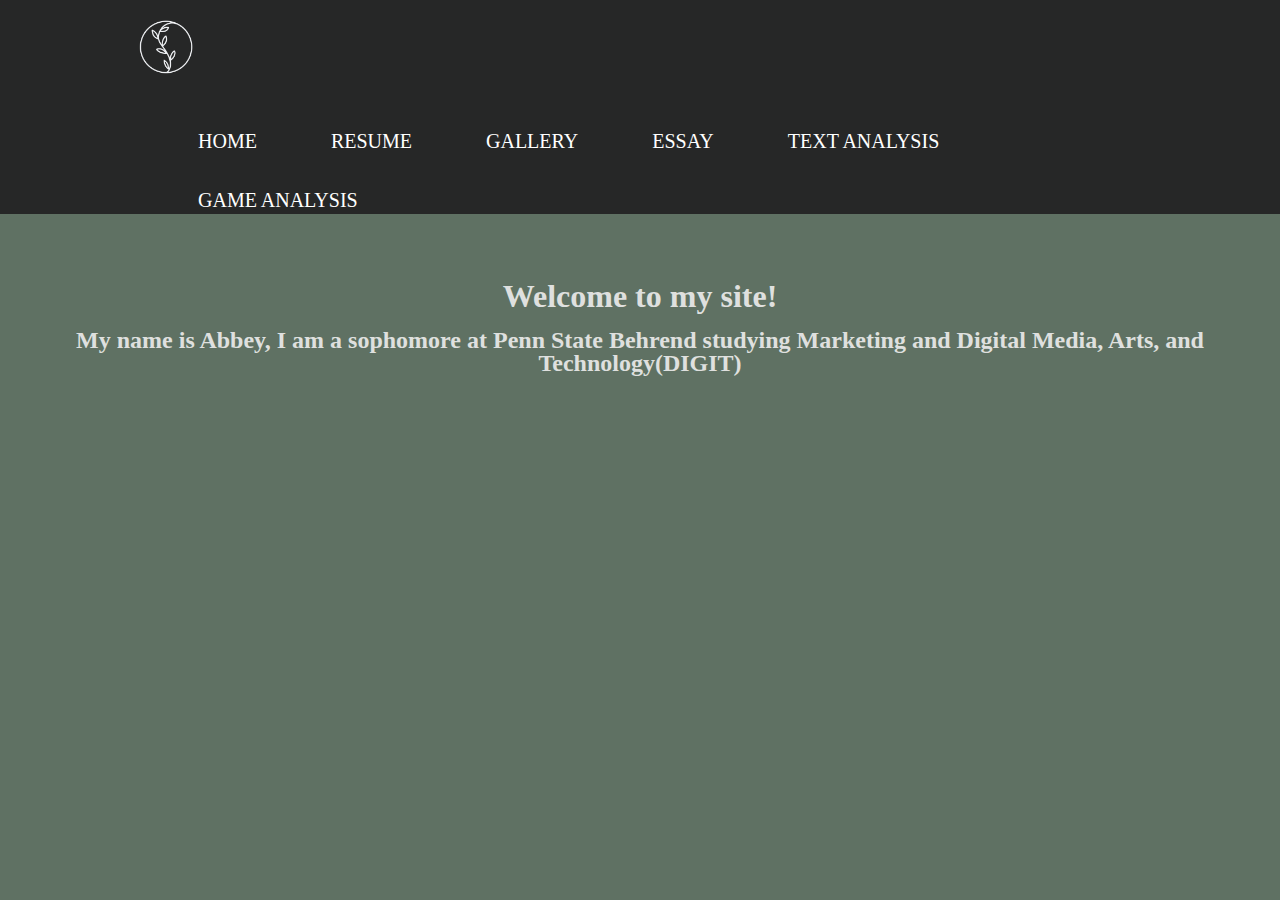
<file: docs/index.html>
<!DOCTYPE html>
<html xmlns="http://www.w3.org/1999/xhtml">
    <head>
        <title>Abbey's Site</title>
        <meta charset="UTF-8" />
        <meta name="viewport" content="width=device-width, initial-scale=1.0" />
        <link rel="stylesheet" type="text/css" href="my_sitecss.css" />
    </head>
    <body>
        
    <header>
        <div class="container">
            <img src="images/logo.png" width="75" alt="logo" class="logo"/>
            <nav>
              <ul>
               <li><a href="index.html">Home</a></li>
               <li><a href="aboutme.html">Resume</a></li>
               <li><a href="gallery.html">Gallery</a></li>
               <li><a href="essays.html">Essay</a></li>
               <li><a href="textanalysis.html">Text Analysis</a></li>
               <li><a href="videogameanalysis.html">Game Analysis</a></li>
              </ul>
            </nav>
        </div>
    </header>
        <div class="main">
        <h1>Welcome to my site!</h1>
        <h2>My name is Abbey, I am a sophomore at Penn State Behrend studying Marketing and Digital Media, Arts, and Technology(DIGIT)</h2>
        </div>
    </body>
</html>
</file>
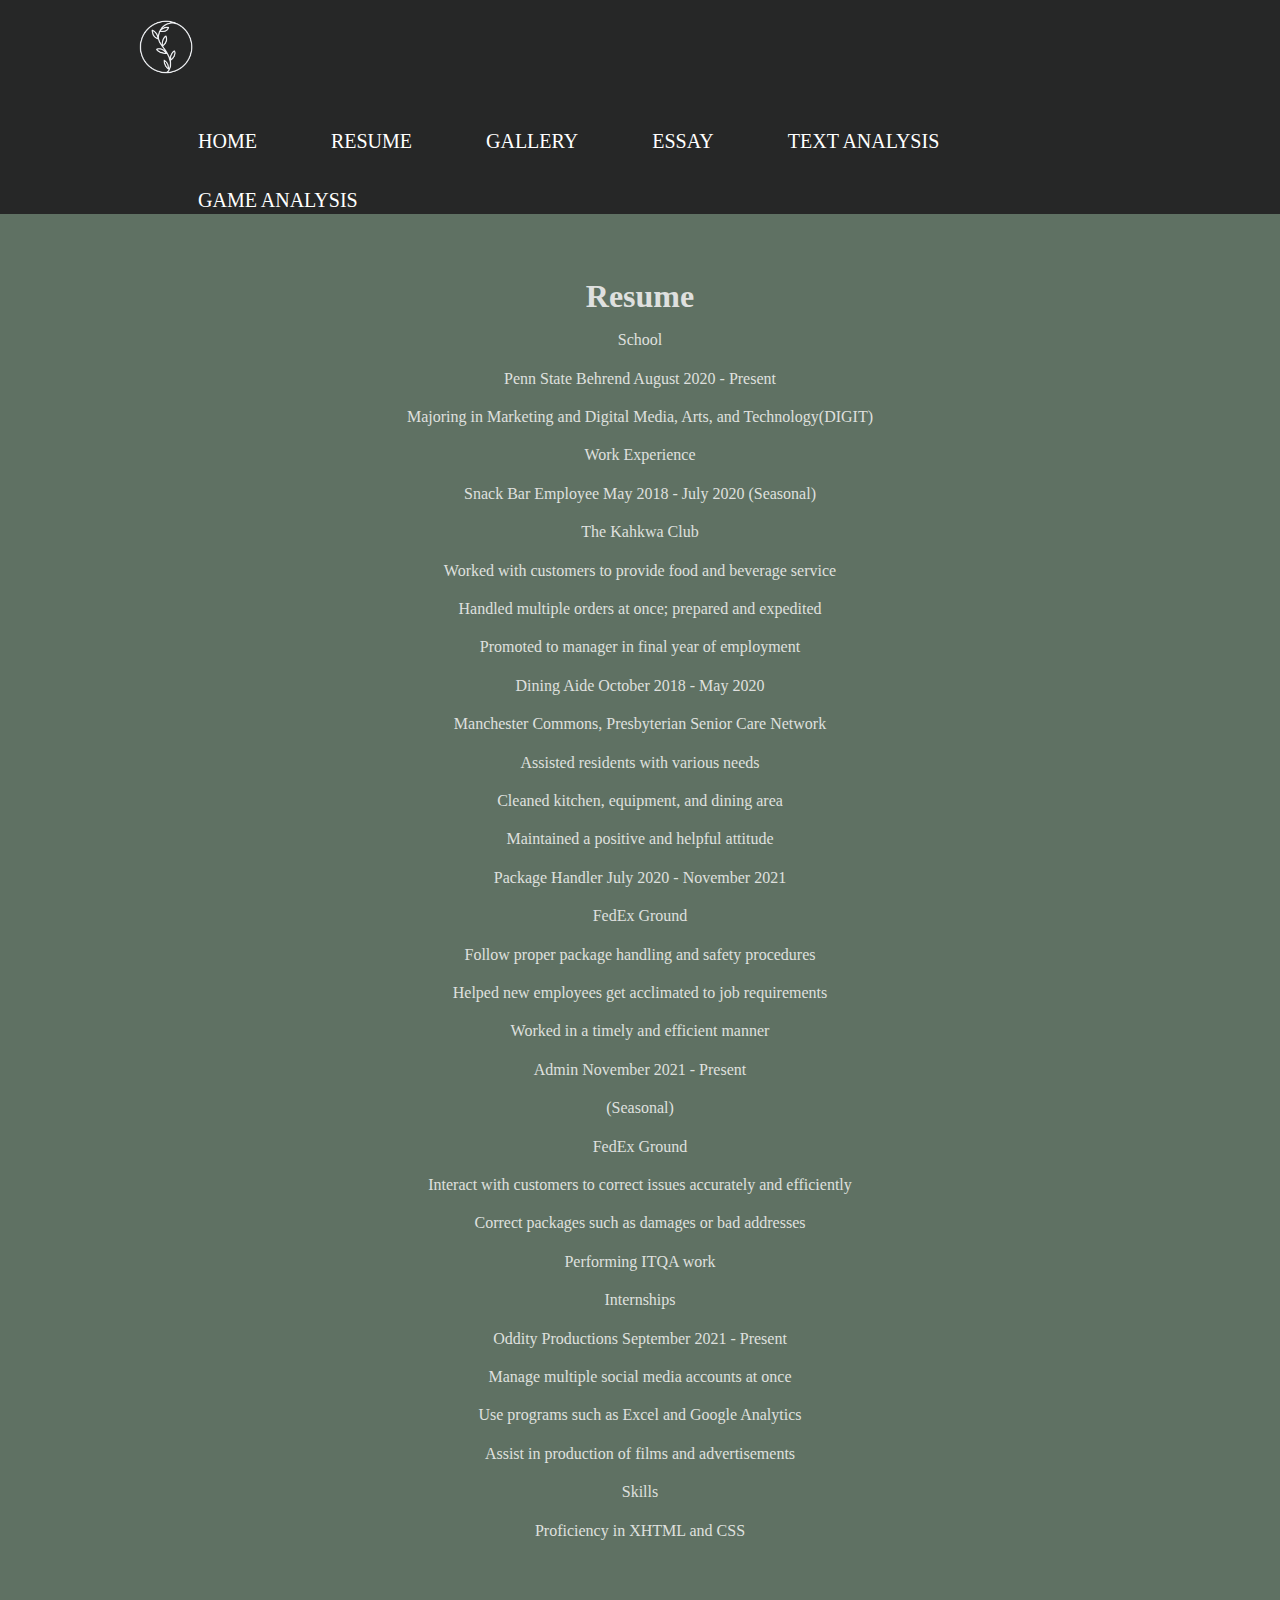
<file: docs/aboutme.html>
<!DOCTYPE html>
<html xmlns="http://www.w3.org/1999/xhtml">
    
    <head>
        <title>About me!</title>
        <meta charset="UTF-8" />
        <meta name="viewport" content="width=device-width, initial-scale=1.0" />
        
        <link rel="stylesheet" type="text/css" href="my_sitecss.css"/>
    </head>
    <body>  
        <header>
            <div class="container">
                <img src="images/logo.png" width="75" alt="logo" class="logo"/>
                <nav>
                    <ul>
                        <li><a href="index.html">Home</a></li>
                        <li><a href="aboutme.html">Resume</a></li>
                        <li><a href="gallery.html">Gallery</a></li>
                        <li><a href="essays.html">Essay</a></li>
                        <li><a href="textanalysis.html">Text Analysis</a></li>
                        <li><a href="videogameanalysis.html">Game Analysis</a></li>
                    </ul>
                </nav>
            </div>
        </header>
        <div class="main">
        <h1>Resume</h1>
            <p> School </p>
                
                <p> Penn State Behrend                                                                                       August 2020 - Present </p>
                <p> Majoring in Marketing and Digital Media, Arts, and Technology(DIGIT)</p>
                
                <p> Work Experience </p>
                
                <p> Snack Bar Employee                                                                                     May 2018 - July 2020 (Seasonal) </p>
                <p> The Kahkwa Club </p> 
                <p> Worked with customers to provide food and beverage service </p>
                <p> Handled multiple orders at once; prepared and expedited </p>
                <p> Promoted to manager in final year of employment </p>
                
                <p> Dining Aide                                                                                              October 2018 - May 2020 </p>
                <p> Manchester Commons, Presbyterian Senior Care Network </p>
                <p> Assisted residents with various needs </p>
                <p> Cleaned kitchen, equipment, and dining area </p>
                <p> Maintained a positive and helpful attitude </p>
                
                <p> Package Handler                                                                                  July 2020 - November 2021 </p>
                <p> FedEx Ground </p>
                <p> Follow proper package handling and safety procedures </p>
                <p> Helped new employees get acclimated to job requirements </p>
                <p> Worked in a timely and efficient manner </p>
                
                <p> Admin                                                                                                       November 2021 - Present </p>
                <p> (Seasonal)</p>
                <p> FedEx Ground </p>
                <p> Interact with customers to correct issues accurately and efficiently </p>
                <p> Correct packages such as damages or bad addresses </p>
                <p> Performing ITQA work </p>
                
                
                <p> Internships </p>
                
                <p> Oddity Productions                                                                                  September 2021 - Present </p>
                <p> Manage multiple social media accounts at once </p>
                <p> Use programs such as Excel and Google Analytics </p>
                <p> Assist in production of films and advertisements </p>
                
                
                <p>Skills </p>
                
                <p> Proficiency in XHTML and CSS </p>
                
            
        </div>
    </body>
</html>
</file>
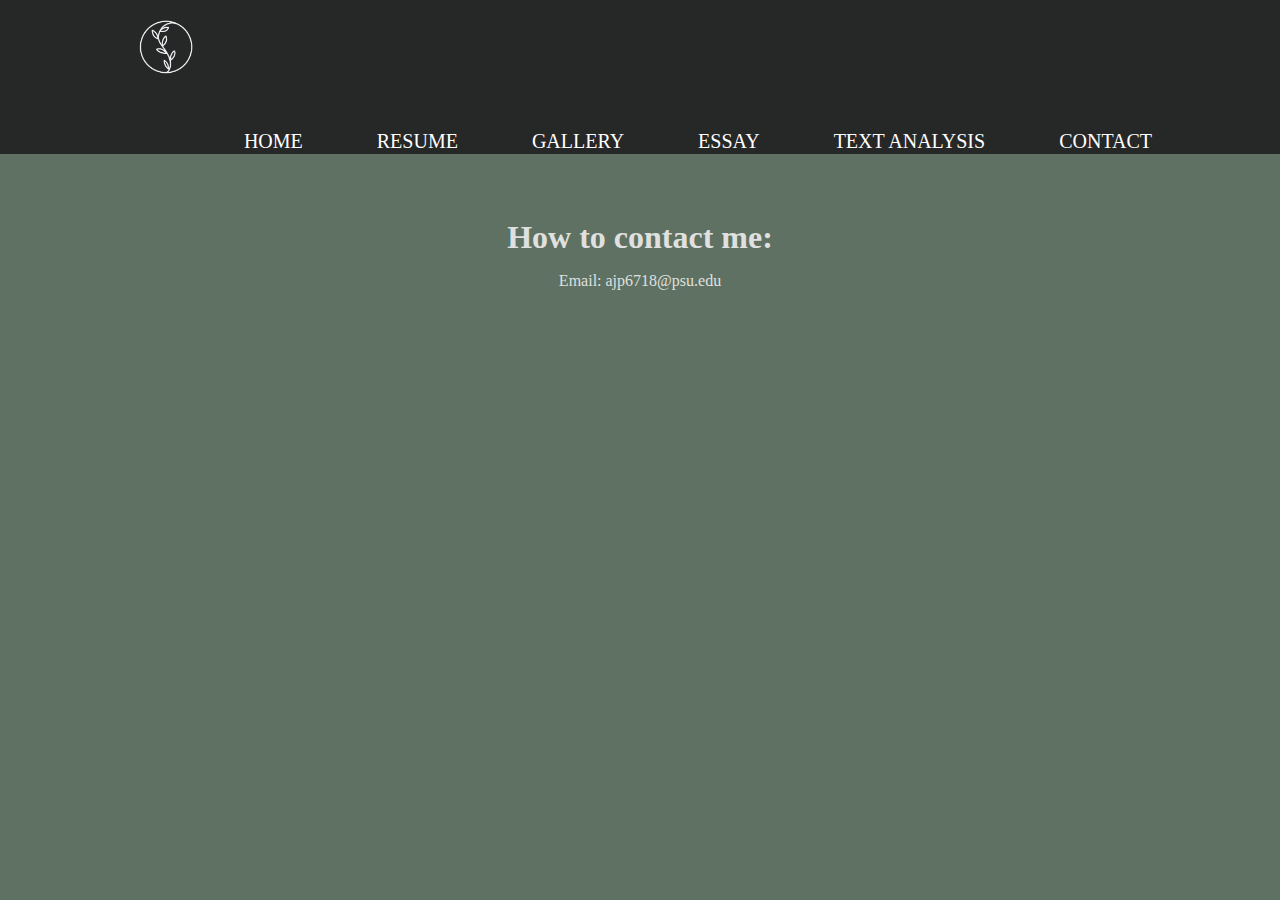
<file: docs/conact.html>
<!DOCTYPE html>
<html xmlns="http://www.w3.org/1999/xhtml">
    <head>
        <title>Abbey's Site</title>
        <meta charset="UTF-8" />
        <meta name="viewport" content="width=device-width, initial-scale=1.0" />
        
        <link rel="stylesheet" type="text/css" href="my_sitecss.css"/>
    </head>
    <body>
        <header>
            <div class="container">
                <img src="images/logo.png" width="75" alt="logo" class="logo"/>
                <nav>
                    <ul>
                        <li><a href="index.html">Home</a></li>
                        <li><a href="aboutme.html">Resume</a></li>
                        <li><a href="gallery.html">Gallery</a></li>
                        <li><a href="essays.html">Essay</a></li>
                        <li><a href="textanalysis.html">Text Analysis</a></li>
                        <li><a href="conact.html">Contact</a></li>
                    </ul>
                </nav>
            </div>
        </header>
        <div class="main">
        <h1>How to contact me:</h1>
        <p>Email: ajp6718@psu.edu</p>
        </div>
    </body>
</html>
</file>
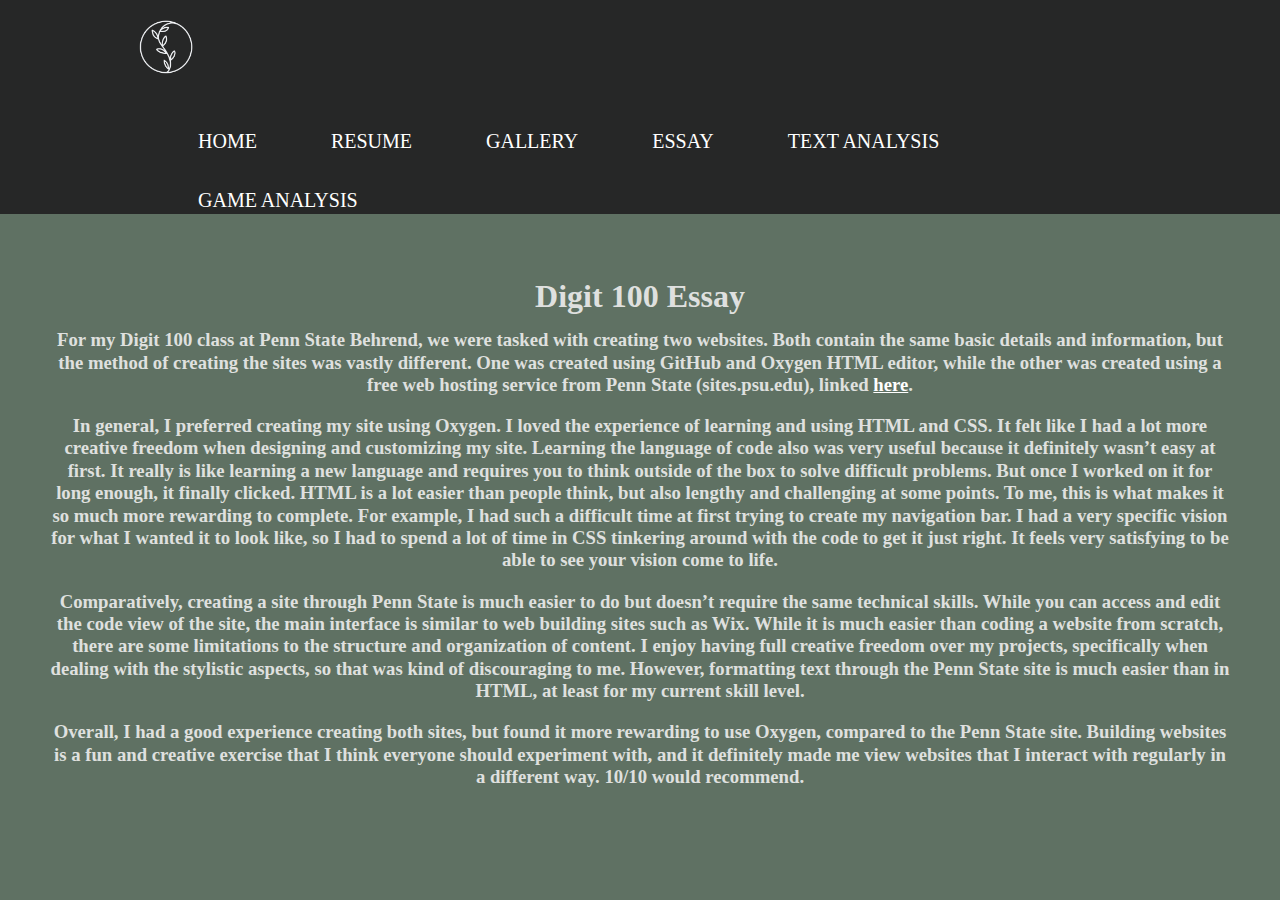
<file: docs/essays.html>
<!DOCTYPE html>
<html xmlns="http://www.w3.org/1999/xhtml">
    <head>
        <title>Abbey's Site</title>
        <meta charset="UTF-8" />
        <meta name="viewport" content="width=device-width, initial-scale=1.0" />
        
        <link rel="stylesheet" type="text/css" href="my_sitecss.css"/>
    </head>
    <body>
        <header>
            <div class="container">
                <img src="images/logo.png" width="75" alt="logo" class="logo"/>
                <nav>
                    <ul>
                        <li><a href="index.html">Home</a></li>
                        <li><a href="aboutme.html">Resume</a></li>
                        <li><a href="gallery.html">Gallery</a></li>
                        <li><a href="essays.html">Essay</a></li>
                        <li><a href="textanalysis.html">Text Analysis</a></li>
                        <li><a href="videogameanalysis.html">Game Analysis</a></li>
                    </ul>
                </nav>
            </div>
        </header>
        <div class="main">
            <h1>Digit 100 Essay</h1>
            <h3> For my Digit 100 class at Penn State Behrend, we were tasked with creating two websites. Both contain the same basic details and information, but the method of creating the sites was vastly different. One was created using GitHub and Oxygen HTML editor, while the other was created using a free web hosting service from Penn State (sites.psu.edu), linked <a href="https://sites.psu.edu/abbeysite/">here</a>. </h3>
            <h3>In general, I preferred creating my site using Oxygen. I loved the experience of learning and using HTML and CSS. It felt like I had a lot more creative freedom when designing and customizing my site. Learning the language of code also was very useful because it definitely wasn’t easy at first. It really is like learning a new language and requires you to think outside of the box to solve difficult problems. But once I worked on it for long enough, it finally clicked. HTML is a lot easier than people think, but also lengthy and challenging at some points. To me, this is what makes it so much more rewarding to complete. For example, I had such a difficult time at first trying to create my navigation bar. I had a very specific vision for what I wanted it to look like, so I had to spend a lot of time in CSS tinkering around with the code to get it just right. It feels very satisfying to be able to see your vision come to life.</h3>
            <h3>Comparatively, creating a site through Penn State is much easier to do but doesn’t require the same technical skills. While you can access and edit the code view of the site, the main interface is similar to web building sites such as Wix. While it is much easier than coding a website from scratch, there are some limitations to the structure and organization of content. I enjoy having full creative freedom over my projects, specifically when dealing with the stylistic aspects, so that was kind of discouraging to me. However, formatting text through the Penn State site is much easier than in HTML, at least for my current skill level. </h3>
            <h3>Overall, I had a good experience creating both sites, but found it more rewarding to use Oxygen, compared to the Penn State site. Building websites is a fun and creative exercise that I think everyone should experiment with, and it definitely made me view websites that I interact with regularly in a different way. 10/10 would recommend.</h3>
        </div>
    </body>
</html>
</file>
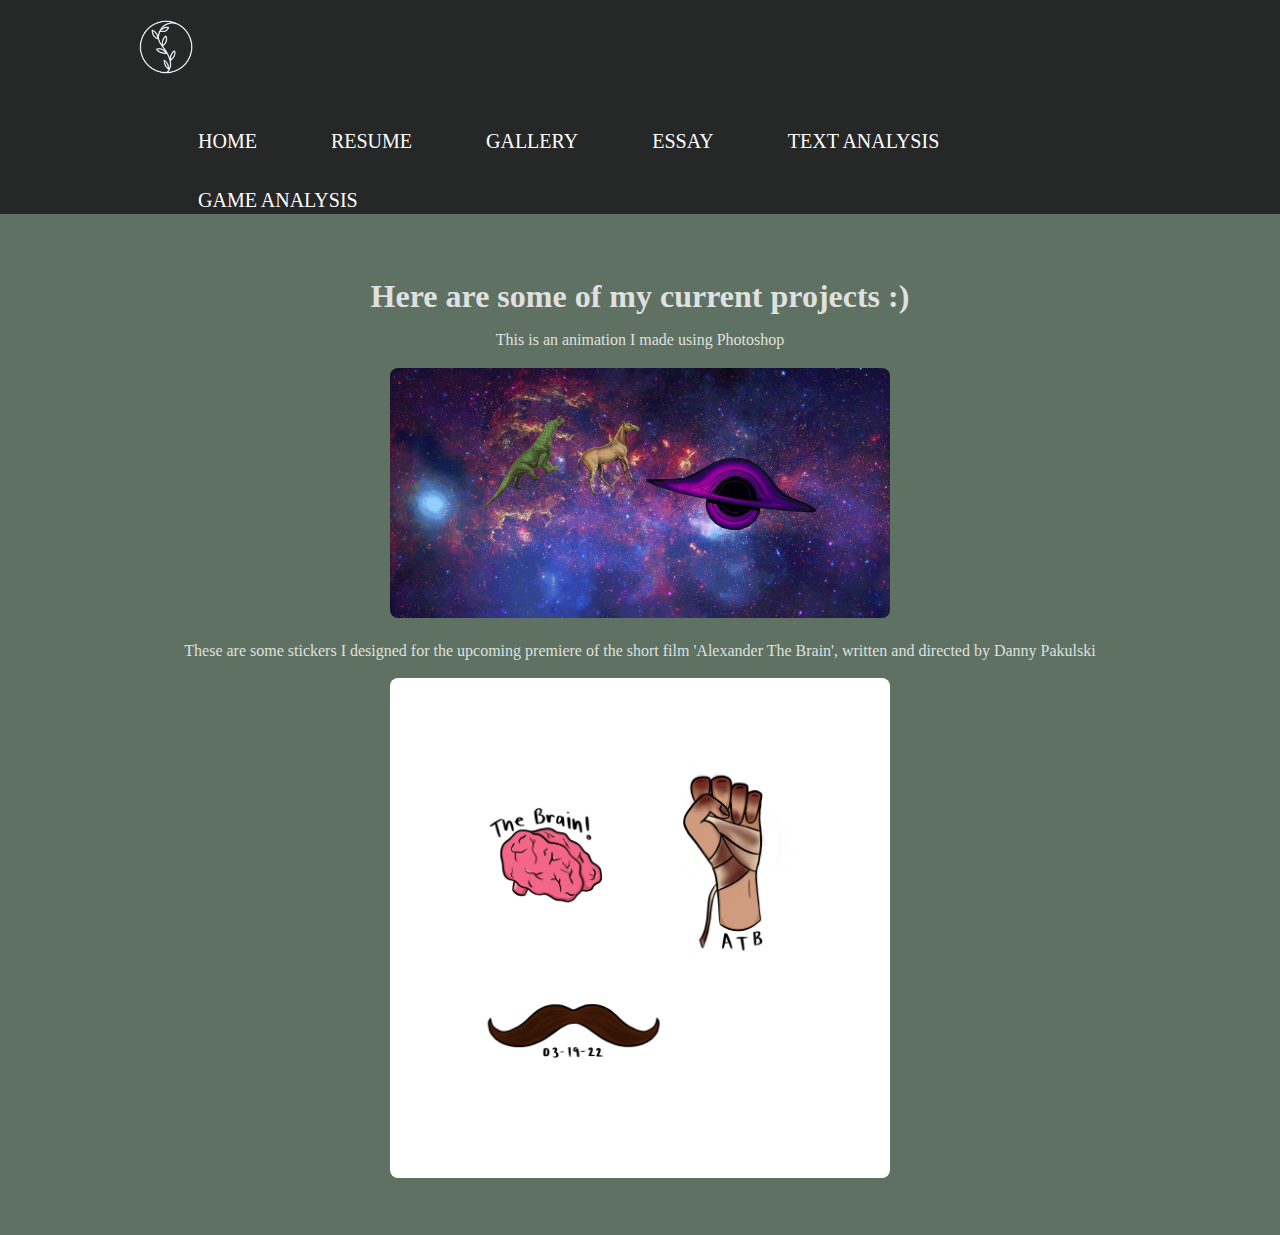
<file: docs/gallery.html>
<!DOCTYPE html>
<html xmlns="http://www.w3.org/1999/xhtml">
    <head>
        <title>Abbey's Site</title>
        <meta charset="UTF-8" />
        <meta name="viewport" content="width=device-width, initial-scale=1.0" />
        
        <link rel="stylesheet" type="text/css" href="my_sitecss.css"/>
    </head>
    <body>
        <header>
            <div class="container">
                <img src="images/logo.png" width="75" alt="logo" class="logo"/>
                <nav>
                    <ul>
                        <li><a href="index.html">Home</a></li>
                        <li><a href="aboutme.html">Resume</a></li>
                        <li><a href="gallery.html">Gallery</a></li>
                        <li><a href="essays.html">Essay</a></li>
                        <li><a href="textanalysis.html">Text Analysis</a></li>
                        <li><a href="videogameanalysis.html">Game Analysis</a></li>
                    </ul>
                </nav>
            </div>
        </header>
        <div class="main">
        <h1>Here are some of my current projects :)</h1>
        <p>This is an animation I made using Photoshop</p>
        <img src="images/galaxyhorseanimationbetter.gif" width="500" />
        <p>These are some stickers I designed for the upcoming premiere of the short film 'Alexander The Brain', written and directed by Danny Pakulski</p>
        <img src="images/alex.png" width="500" />
        </div>
    </body>
</html>
</file>
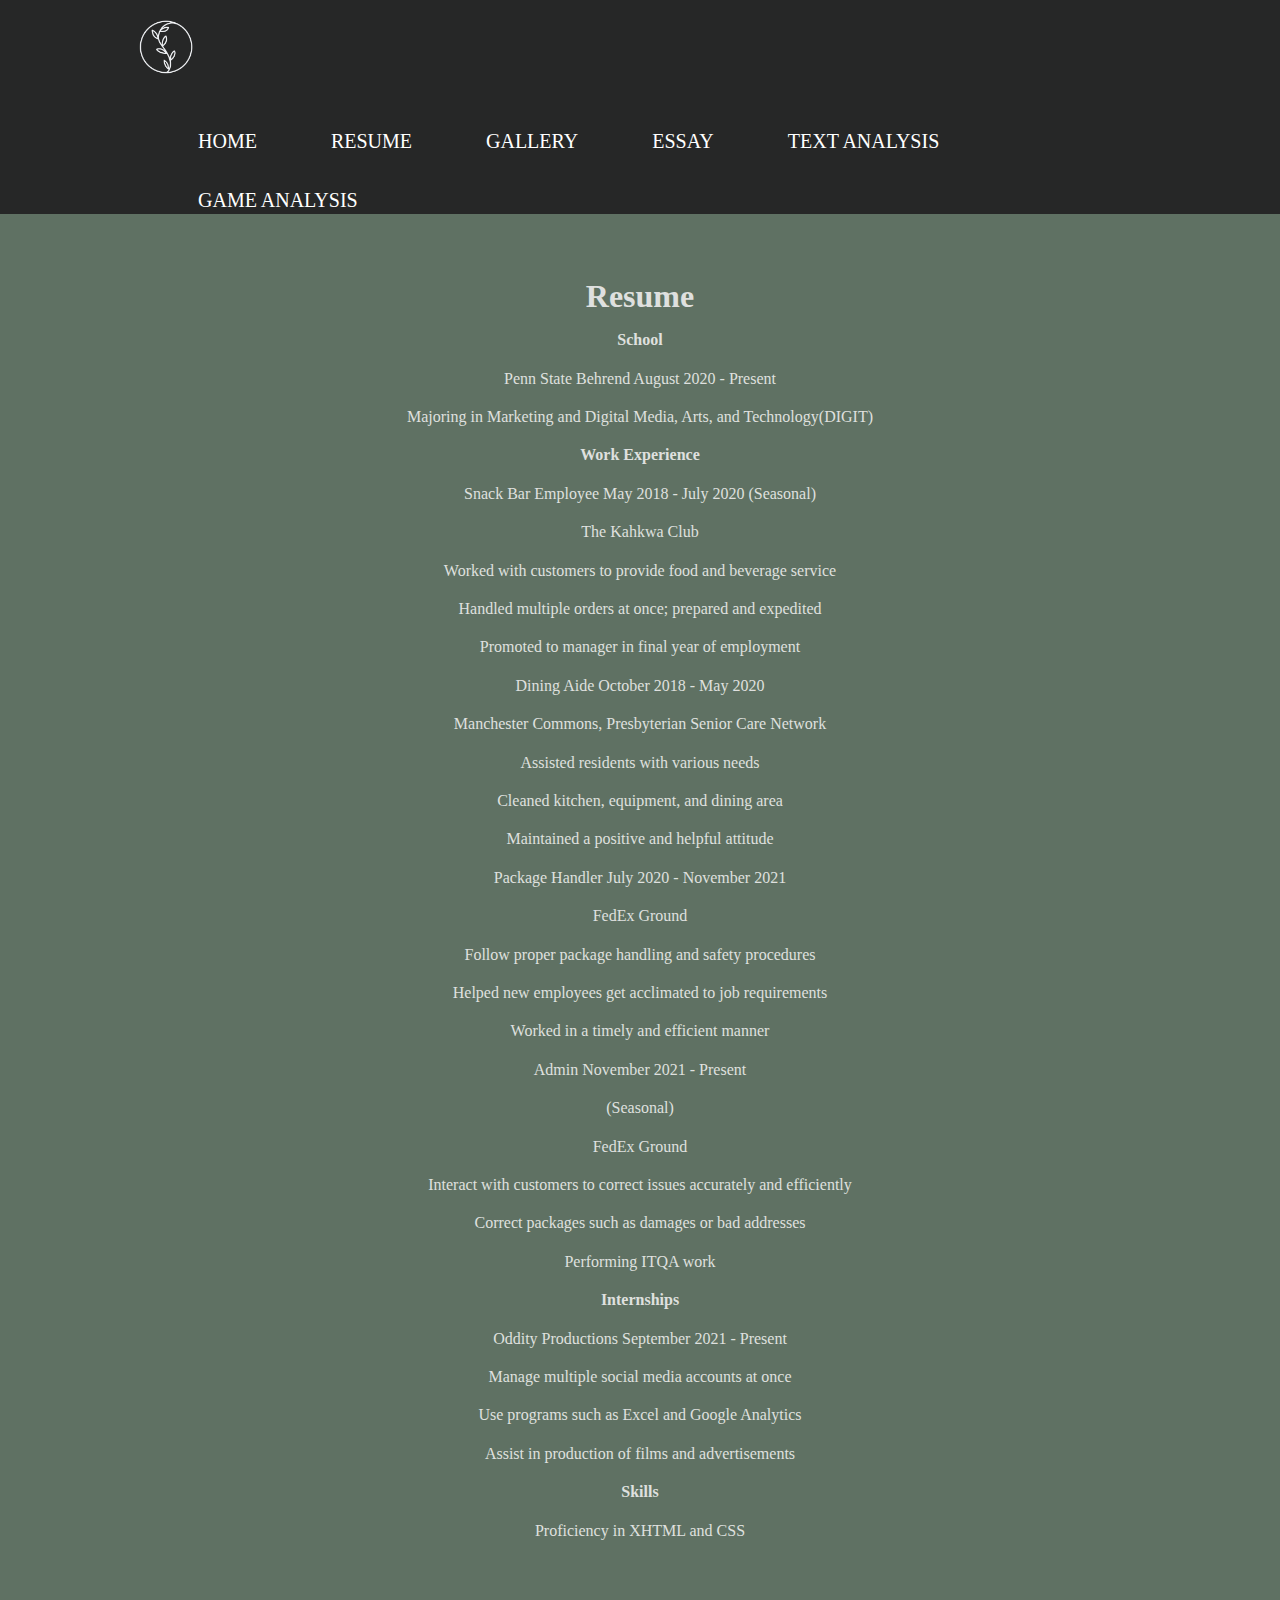
<file: docs/resume.html>
<!DOCTYPE html>
<html xmlns="http://www.w3.org/1999/xhtml">
    
    <head>
        <title>About me!</title>
        <meta charset="UTF-8" />
        <meta name="viewport" content="width=device-width, initial-scale=1.0" />
        
        <link rel="stylesheet" type="text/css" href="my_sitecss.css"/>
    </head>
    <body>  
        <header>
            <div class="container">
                <img src="images/logo.png" width="75" alt="logo" class="logo"/>
                <nav>
                    <ul>
                        <li><a href="index.html">Home</a></li>
                        <li><a href="aboutme.html">Resume</a></li>
                        <li><a href="gallery.html">Gallery</a></li>
                        <li><a href="essays.html">Essay</a></li>
                        <li><a href="textanalysis.html">Text Analysis</a></li>
                        <li><a href="videogameanalysis.html">Game Analysis</a></li>
                </nav>
            </div>
        </header>
        <div class="main">
        <h1>Resume</h1>
            <p> <b>School</b> </p>
                
                <p> Penn State Behrend                                                                                       August 2020 - Present </p>
                <p> Majoring in Marketing and Digital Media, Arts, and Technology(DIGIT)</p>
                
                <p> <b>Work Experience</b> </p>
                
                <p> Snack Bar Employee                                                                                     May 2018 - July 2020 (Seasonal) </p>
                <p> The Kahkwa Club </p> 
                <p> Worked with customers to provide food and beverage service </p>
                <p> Handled multiple orders at once; prepared and expedited </p>
                <p> Promoted to manager in final year of employment </p>
                
                <p> Dining Aide                                                                                              October 2018 - May 2020 </p>
                <p> Manchester Commons, Presbyterian Senior Care Network </p>
                <p> Assisted residents with various needs </p>
                <p> Cleaned kitchen, equipment, and dining area </p>
                <p> Maintained a positive and helpful attitude </p>
                
                <p> Package Handler                                                                                  July 2020 - November 2021 </p>
                <p> FedEx Ground </p>
                <p> Follow proper package handling and safety procedures </p>
                <p> Helped new employees get acclimated to job requirements </p>
                <p> Worked in a timely and efficient manner </p>
                
                <p> Admin                                                                                                       November 2021 - Present </p>
                <p> (Seasonal)</p>
                <p> FedEx Ground </p>
                <p> Interact with customers to correct issues accurately and efficiently </p>
                <p> Correct packages such as damages or bad addresses </p>
                <p> Performing ITQA work </p>
                
                
                <p> <b>Internships</b> </p>
                
                <p> Oddity Productions                                                                                  September 2021 - Present </p>
                <p> Manage multiple social media accounts at once </p>
                <p> Use programs such as Excel and Google Analytics </p>
                <p> Assist in production of films and advertisements </p>
                
                
                <p> <b>Skills</b> </p>
                
                <p> Proficiency in XHTML and CSS </p>
                
            
        </div>
    </body>
</html>
</file>
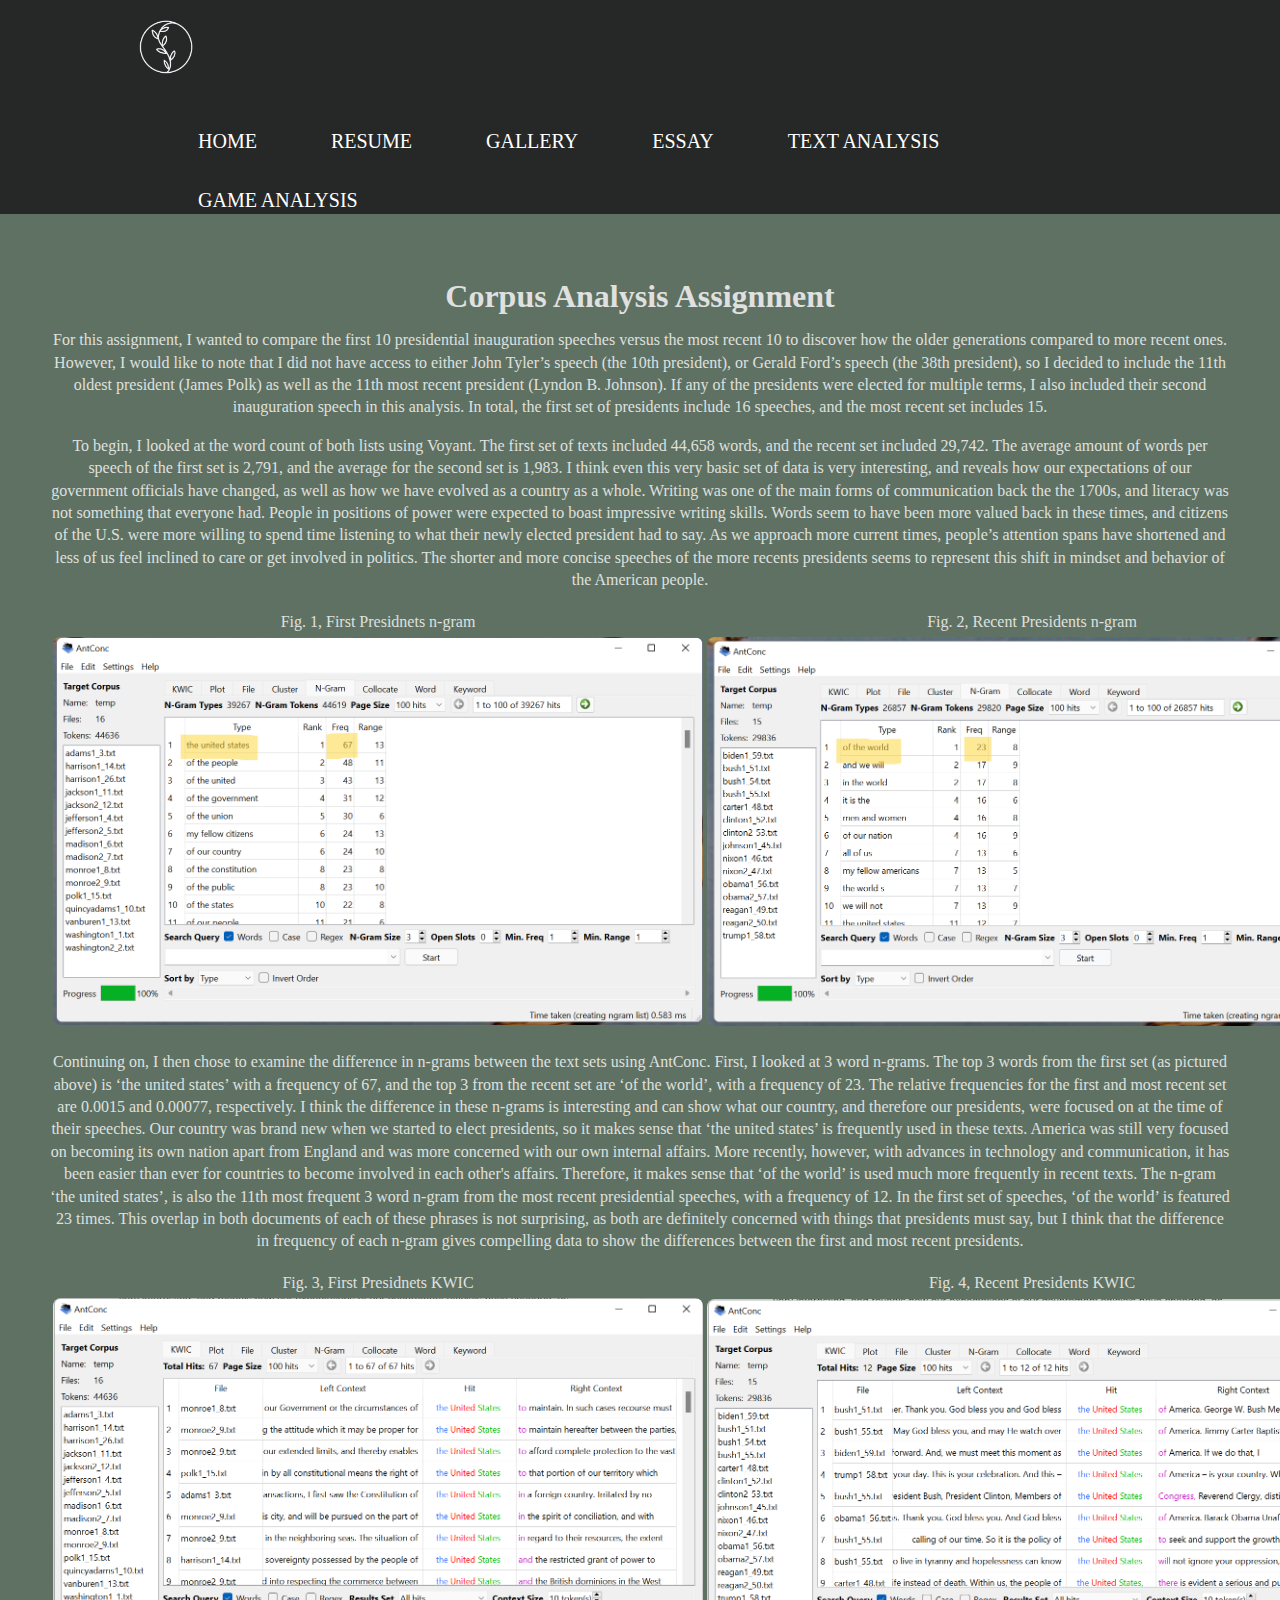
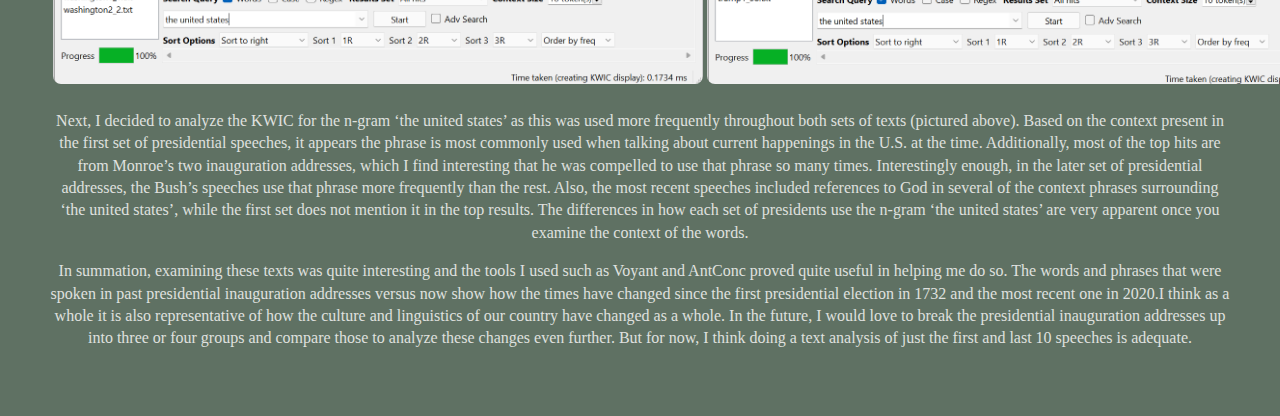
<file: docs/textanalysis.html>
<!DOCTYPE html>
<html xmlns="http://www.w3.org/1999/xhtml">
    <head>
        <title>Abbey's Site</title>
        <meta charset="UTF-8" />
        <meta name="viewport" content="width=device-width, initial-scale=1.0" />
        <link rel="stylesheet" type="text/css" href="my_sitecss.css" />
    </head>
    <body>
        
    <header>
        <div class="container">
            <img src="images/logo.png" width="75" alt="logo" class="logo"/>
            <nav>
              <ul>
               <li><a href="index.html">Home</a></li>
               <li><a href="aboutme.html">Resume</a></li>
               <li><a href="gallery.html">Gallery</a></li>
               <li><a href="essays.html">Essay</a></li>
               <li><a href="textanalysis.html">Text Analysis</a></li>
               <li><a href="videogameanalysis.html">Game Analysis</a></li>
              </ul>
            </nav>
        </div>
    </header>
        <div class="main">
        <h1>Corpus Analysis Assignment</h1>
            <p>For this assignment, I wanted to compare the first 10 presidential inauguration speeches versus the most recent 10 to discover how the older generations compared to more recent ones. However, I would like to note that I did not have access to either John Tyler’s speech (the 10th president), or Gerald Ford’s speech (the 38th president), so I decided to include the 11th oldest president (James Polk) as well as the 11th most recent president (Lyndon B. Johnson). If any of the presidents were elected for multiple terms, I also included their second inauguration speech in this analysis. In total, the first set of presidents include 16 speeches, and the most recent set includes 15.</p>
            <p>To begin, I looked at the word count of both lists using Voyant. The first set of texts included 44,658 words, and the recent set included 29,742. The average amount of words per speech of the first set is 2,791, and the average for the second set is 1,983. I think even this very basic set of data is very interesting, and reveals how our expectations of our government officials have changed, as well as how we have evolved as a country as a whole. Writing was one of the main forms of communication back the the 1700s, and literacy was not something that everyone had. People in positions of power were expected to boast impressive writing skills. Words seem to have been more valued back in these times, and citizens of the U.S. were more willing to spend time listening to what their newly elected president had to say. As we approach more current times, people’s attention spans have shortened and less of us feel inclined to care or get involved in politics. The shorter and more concise speeches of the more recents presidents seems to represent this shift in mindset and behavior of the American people. </p>
            <table> 
                <tr>
                    <td>Fig. 1, First Presidnets n-gram</td> 
                    <td>Fig. 2, Recent Presidents n-gram</td>
                </tr>
                <tr>
                    <td> <img src="images/firstprezngram3HIGHLIGHT.png" width="650" /> </td>
                    <td> <img src="images/lastprezngrm3HIGHLIGHT.png" width="650" /> </td>
                </tr>
            </table>
            <p>Continuing on, I then chose to examine the difference in n-grams between the text sets using AntConc. First, I looked at 3 word n-grams. The top 3 words from the first set (as pictured above) is ‘the united states’ with a frequency of 67, and the top 3 from the recent set are ‘of the world’, with a frequency of 23. The relative frequencies for the first and most recent set are 0.0015 and 0.00077, respectively. I think the difference in these n-grams is interesting and can show what our country, and therefore our presidents, were focused on at the time of their speeches. Our country was brand new when we started to elect presidents, so it makes sense that ‘the united states’ is frequently used in these texts. America was still very focused on becoming its own nation apart from England and was more concerned with our own internal affairs. More recently, however, with advances in technology and communication, it has been easier than ever for countries to become involved in each other's affairs. Therefore, it makes sense that ‘of the world’ is used much more frequently in recent texts. The n-gram ‘the united states’, is also the 11th most frequent 3 word n-gram from the most recent presidential speeches, with a frequency of 12. In the first set of speeches, ‘of the world’ is featured 23 times. This overlap in both documents of each of these phrases is not surprising, as both are definitely concerned with things that presidents must say, but I think that the difference in frequency of each n-gram gives compelling data to show the differences between the first and most recent presidents.</p>
            <table> 
                <tr>
                    <td>Fig. 3, First Presidnets KWIC</td> 
                    <td>Fig. 4, Recent Presidents KWIC</td>
                </tr>
                <tr>
                    <td> <img src="images/firstprezKWIC.png" width="650"/> </td>
                    <td> <img src="images/lastprezKWIC.png" width="650" /></td>
                </tr>
            </table>
            <p>Next, I decided to analyze the KWIC for the n-gram ‘the united states’ as this was used more frequently throughout both sets of texts (pictured above). Based on the context present in the first set of presidential speeches, it appears the phrase is most commonly used when talking about current happenings in the U.S. at the time. Additionally, most of the top hits are from Monroe’s two inauguration addresses, which I find interesting that he was compelled to use that phrase so many times. Interestingly enough, in the later set of presidential addresses, the Bush’s speeches use that phrase more frequently than the rest. Also, the most recent speeches included references to God in several of the context phrases surrounding ‘the united states’, while the first set does not mention it in the top results. The differences in how each set of presidents use the n-gram ‘the united states’ are very apparent once you examine the context of the words.</p>
            <p>In summation, examining these texts was quite interesting and the tools I used such as Voyant and AntConc proved quite useful in helping me do so. The words and phrases that were spoken in past presidential inauguration addresses versus now show how the times have changed since the first presidential election in 1732 and the most recent one in 2020.I think as a whole it is also representative of how the culture and linguistics of our country have changed as a whole. In the future, I would love to break the presidential inauguration addresses up into three or four groups and compare those to analyze these changes even further. But for now, I think doing a text analysis of just the first and last 10 speeches is adequate.</p>
            
        </div>
    </body>
</html>
</file>
<file: docs/my_sitecss.css>
body {
      background-color: #5F7163 ; 
      color: #DFE0DF ; 
      font-family:Garamond, Verdana, Tahoma, Serif;  
      line-height:1.4em;
      margin: 0;
      }
.container {
    width: 80%;
    margin: 0 auto;
}

table {
    margin-left: auto;
    margin-right: auto;
}
.main {
    padding: 50px;
    text-align: center;
}

header {
    background: #262727; 
    padding: 0;
}

header:after {
    content: '';
    display: table;
    clear: both;
}
    
.logo {
    float: left;
    padding: 10px 0;
}
nav {
    float: right;
}

nav ul {
    margin: 0;
    padding: 0;
    list-style: none;
}

nav li {
    display: inline-block;
    margin-left: 70px;
    padding-top: 35px;
    
    position: relative;
}

nav a { 
    color: white;
    text-decoration: none;
    text-transform: uppercase;
    font-size: 20px;
}

nav a:before {
    content:'';
    display: block;
    height: 5px;
    width: 100%;
    background-color: #DFE0DF;
    position: absolute;
    top: 0;
    width: 0%;
    transition: all ease-in-out 250ms;
}

nav a:hover:before {
    width: 100%;
}

hover {
  background-color: #111111;
}
img {
  border-radius: 8px;
}
/* unvisited link */
a:link {
  color: white;
}
 visited link 
a:visited {
  color: #DFE0DF;
}
/* mouse over link */
a:hover {
  color: #9EB0BE;
}
/* selected link */
a:active {
  color: #485845;
}
</file>
